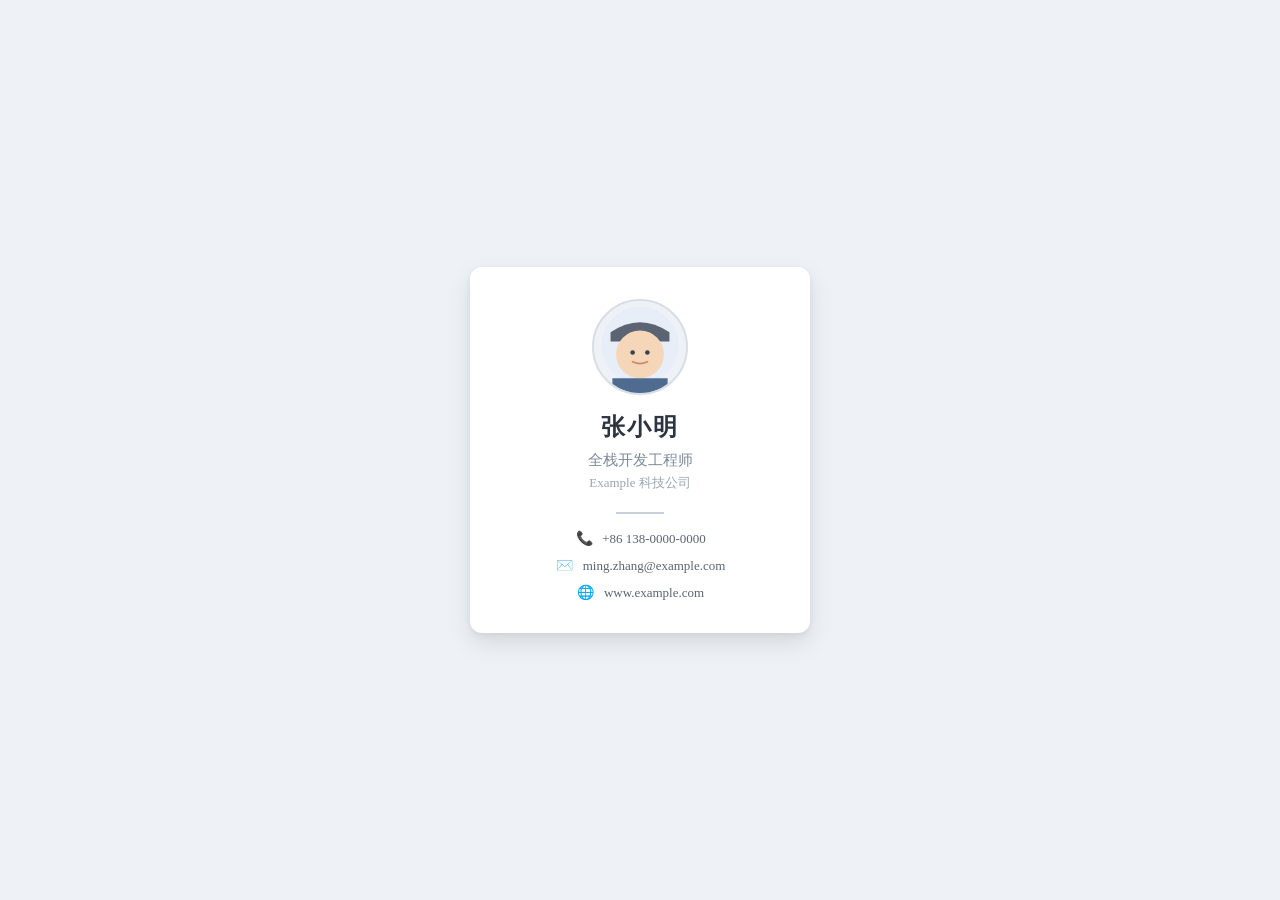
<file: index.html>
<!DOCTYPE html>
<html lang="zh-CN">
<head>
    <meta charset="UTF-8">
    <!-- 视口设置：保证在移动设备上也能正确缩放显示 -->
    <meta name="viewport" content="width=device-width, initial-scale=1.0">
    <title>个人名片</title>
    <!-- 引入外部独立样式文件（HTML 结构与 CSS 样式分离） -->
    <link rel="stylesheet" href="style.css">
</head>
<body>

    <!-- ============ 名片卡片 ============ -->
    <div class="card">

        <!-- 圆形头像：使用内联 SVG 绘制简约人物头像占位图 -->
        <div class="avatar" role="img" aria-label="用户头像">
            <svg viewBox="0 0 100 100" width="100" height="100" aria-hidden="true">
                <!-- 头部背景 -->
                <circle cx="50" cy="48" r="42" fill="#e8eef7"/>
                <!-- 头发 -->
                <path d="M 18 34 Q 50 12 82 34 L 82 44 L 18 44 Z" fill="#5b6472"/>
                <!-- 脸部 -->
                <circle cx="50" cy="58" r="26" fill="#f5d6b8"/>
                <!-- 眼睛 -->
                <circle cx="42" cy="56" r="2.5" fill="#3a4150"/>
                <circle cx="58" cy="56" r="2.5" fill="#3a4150"/>
                <!-- 微笑 -->
                <path d="M 42 66 Q 50 70 58 66" stroke="#c98d6a" stroke-width="2" fill="none" stroke-linecap="round"/>
                <!-- 身体背景 -->
                <path d="M 20 84 L 80 84 L 80 100 L 20 100 Z" fill="#4f6b8f"/>
            </svg>
        </div>

        <!-- 姓名与职位 -->
        <h1 class="name">张小明</h1>
        <p class="title">全栈开发工程师</p>
        <p class="company">Example 科技公司</p>

        <!-- 分隔线：将个人信息与联系方式区分开 -->
        <hr class="divider">

        <!-- 联系方式列表 -->
        <ul class="contact-list">
            <li class="contact-item">
                <span class="icon" aria-hidden="true">📞</span>
                <a href="tel:+8613800000000">+86 138-0000-0000</a>
            </li>
            <li class="contact-item">
                <span class="icon" aria-hidden="true">✉️</span>
                <a href="mailto:ming.zhang@example.com">ming.zhang@example.com</a>
            </li>
            <li class="contact-item">
                <span class="icon" aria-hidden="true">🌐</span>
                <a href="https://www.example.com" target="_blank" rel="noopener">www.example.com</a>
            </li>
        </ul>

    </div>

</body>
</html>
</file>
<file: style.css>
/* ==========================================================================
   简约风格个人名片 —— 独立样式文件
   布局：居中卡片式；卡片 12px 圆角 + 柔和阴影，悬停轻微上浮
   ========================================================================== */

/* ---------- 基础重置与全局设置 ---------- */
* {
    margin: 0;                     /* 清除所有元素的默认外边距 */
    padding: 0;                    /* 清除所有元素的默认内边距 */
    box-sizing: border-box;        /* 使宽高包含内边距与边框，方便计算 */
}

body {
    /* 使用 Flexbox 将卡片在视口内水平、垂直双居中 */
    display: flex;
    justify-content: center;       /* 水平居中 */
    align-items: center;           /* 垂直居中 */
    min-height: 100vh;             /* 至少占满一屏高度，避免内容溢出时居中失效 */
    background: #eef1f6;           /* 页面浅灰蓝底色，衬托卡片 */
}

/* ---------- 名片卡片主体 ---------- */
.card {
    width: 340px;                  /* 卡片固定宽度，保持简约紧凑的观感 */
    background: #ffffff;           /* 卡片白色背景 */
    border-radius: 12px;           /* 12px 圆角 */
    padding: 32px 24px;            /* 卡片内部留白：上下 32px，左右 24px */
    text-align: center;            /* 卡片内文字居中对齐 */

    /* 柔和多层阴影：
       第一层为贴近边缘的浅阴影，第二层为向外扩散的漫阴影，
       多层叠加可获得更自然的“漂浮”柔和效果 */
    box-shadow:
        0 2px 6px rgba(0, 0, 0, 0.06),
        0 10px 24px rgba(0, 0, 0, 0.10);

    /* 过渡动画：对位移与阴影变化做平滑过渡，使悬停效果不生硬 */
    transition: transform 0.3s ease, box-shadow 0.3s ease;
}

/* ---------- 悬停状态：卡片轻微上浮 ---------- */
.card:hover {
    transform: translateY(-6px);     /* 向上平移 6px，产生上浮效果 */
    box-shadow:
        0 6px 16px rgba(0, 0, 0, 0.10),
        0 18px 40px rgba(0, 0, 0, 0.16); /* 加深阴影，增强漂浮感 */
}

/* ---------- 圆形头像 ---------- */
.avatar {
    width: 96px;                   /* 头像容器宽度 */
    height: 96px;                  /* 头像容器高度 */
    margin: 0 auto;                /* 水平居中 */
    border-radius: 50%;            /* 50% 圆角形成正圆形 */
    overflow: hidden;              /* 裁切容器外溢的内容，配合圆形裁切 */
    display: flex;                 /* 用 Flex 使 SVG 填满并居中 */
    align-items: center;
    justify-content: center;
    border: 2px solid #d8dee6;     /* 浅灰色细边框，柔和勾勒头像边缘 */
    background: #eef1f6;           /* 背景色与页面呼应 */
}

.avatar svg {
    width: 100%;                   /* SVG 自适应填满头像容器 */
    height: 100%;
}

/* ---------- 姓名与职位 ---------- */
.name {
    margin-top: 16px;              /* 与头像保持间距 */
    font-size: 24px;
    font-weight: 700;              /* 粗体突出姓名 */
    color: #2c3440;                /* 深蓝灰，简约稳重 */
    letter-spacing: 2px;           /* 汉字略加字距，显得更精致 */
}

.title {
    margin-top: 8px;
    font-size: 15px;
    color: #7d8a99;                /* 灰色调弱化职位，突出层次 */
}

.company {
    margin-top: 4px;
    font-size: 13px;
    color: #9aa6b3;                /* 更浅的灰色，形成第三个层级 */
}

/* ---------- 分隔线 ---------- */
.divider {
    width: 48px;                   /* 短线而非通栏，简约精致 */
    margin: 20px auto 16px;        /* 水平居中，并控制上下间距 */
    border: none;                  /* 去掉默认的立体边框线 */
    border-top: 2px solid #c8d0da; /* 用上边框实现直线分隔效果 */
}

/* ---------- 联系方式列表 ---------- */
.contact-list {
    list-style: none;              /* 去掉默认列表圆点 */
    padding: 0;
}

.contact-item {
    display: flex;                 /* 图标与文字水平排布 */
    align-items: center;
    justify-content: center;
    gap: 8px;                      /* 图标与文字之间的间距 */
    margin-bottom: 10px;           /* 列表项之间留白 */
    font-size: 13px;
}

/* 清理最后一行的多余间距 */
.contact-item:last-child {
    margin-bottom: 0;
}

/* 图标统一设置为等宽宽度，使文字对齐 */
.icon {
    width: 20px;
    font-size: 14px;
}

/* 联系方式链接：简约配色 + 悬停变色反馈 */
.contact-item a {
    color: #5b6472;                /* 默认链接颜色 */
    text-decoration: none;         /* 去掉下划线，保持简约 */
    transition: color 0.2s ease;   /* 颜色过渡动画 */
}

.contact-item a:hover {
    color: #4f6b8f;                /* 悬停时变为品牌蓝 */
}
</file>
<file: business-card.css>
/* ==========================================================================
   简约风格个人名片 —— 独立样式文件
   布局：居中卡片式；卡片 12px 圆角 + 柔和阴影，悬停轻微上浮
   ========================================================================== */

/* ---------- 基础重置与全局设置 ---------- */
* {
    margin: 0;                     /* 清除所有元素的默认外边距 */
    padding: 0;                    /* 清除所有元素的默认内边距 */
    box-sizing: border-box;        /* 使宽高包含内边距与边框，方便计算 */
}

body {
    /* 使用 Flexbox 将卡片在视口内水平、垂直双居中 */
    display: flex;
    justify-content: center;       /* 水平居中 */
    align-items: center;           /* 垂直居中 */
    min-height: 100vh;             /* 至少占满一屏高度，避免内容溢出时居中失效 */
    background: #eef1f6;           /* 页面浅灰蓝底色，衬托卡片 */
}

/* ---------- 名片卡片主体 ---------- */
.card {
    width: 340px;                  /* 卡片固定宽度，保持简约紧凑的观感 */
    background: #ffffff;           /* 卡片白色背景 */
    border-radius: 12px;           /* 12px 圆角 */
    padding: 32px 24px;            /* 卡片内部留白：上下 32px，左右 24px */
    text-align: center;            /* 卡片内文字居中对齐 */

    /* 柔和多层阴影：
       第一层为贴近边缘的浅阴影，第二层为向外扩散的漫阴影，
       多层叠加可获得更自然的“漂浮”柔和效果 */
    box-shadow:
        0 2px 6px rgba(0, 0, 0, 0.06),
        0 10px 24px rgba(0, 0, 0, 0.10);

    /* 过渡动画：对位移与阴影变化做平滑过渡，使悬停效果不生硬 */
    transition: transform 0.3s ease, box-shadow 0.3s ease;
}

/* ---------- 悬停状态：卡片轻微上浮 ---------- */
.card:hover {
    transform: translateY(-6px);     /* 向上平移 6px，产生上浮效果 */
    box-shadow:
        0 6px 16px rgba(0, 0, 0, 0.10),
        0 18px 40px rgba(0, 0, 0, 0.16); /* 加深阴影，增强漂浮感 */
}

/* ---------- 圆形头像 ---------- */
.avatar {
    width: 96px;                   /* 头像容器宽度 */
    height: 96px;                  /* 头像容器高度 */
    margin: 0 auto;                /* 水平居中 */
    border-radius: 50%;            /* 50% 圆角形成正圆形 */
    overflow: hidden;              /* 裁切容器外溢的内容，配合圆形裁切 */
    display: flex;                 /* 用 Flex 使 SVG 填满并居中 */
    align-items: center;
    justify-content: center;
    border: 2px solid #d8dee6;     /* 浅灰色细边框，柔和勾勒头像边缘 */
    background: #eef1f6;           /* 背景色与页面呼应 */
}

.avatar svg {
    width: 100%;                   /* SVG 自适应填满头像容器 */
    height: 100%;
}

/* ---------- 姓名与职位 ---------- */
.name {
    margin-top: 16px;              /* 与头像保持间距 */
    font-size: 24px;
    font-weight: 700;              /* 粗体突出姓名 */
    color: #2c3440;                /* 深蓝灰，简约稳重 */
    letter-spacing: 2px;           /* 汉字略加字距，显得更精致 */
}

.title {
    margin-top: 8px;
    font-size: 15px;
    color: #7d8a99;                /* 灰色调弱化职位，突出层次 */
}

.company {
    margin-top: 4px;
    font-size: 13px;
    color: #9aa6b3;                /* 更浅的灰色，形成第三个层级 */
}

/* ---------- 分隔线 ---------- */
.divider {
    width: 48px;                   /* 短线而非通栏，简约精致 */
    margin: 20px auto 16px;        /* 水平居中，并控制上下间距 */
    border: none;                  /* 去掉默认的立体边框线 */
    border-top: 2px solid #c8d0da; /* 用上边框实现直线分隔效果 */
}

/* ---------- 联系方式列表 ---------- */
.contact-list {
    list-style: none;              /* 去掉默认列表圆点 */
    padding: 0;
}

.contact-item {
    display: flex;                 /* 图标与文字水平排布 */
    align-items: center;
    justify-content: center;
    gap: 8px;                      /* 图标与文字之间的间距 */
    margin-bottom: 10px;           /* 列表项之间留白 */
    font-size: 13px;
}

/* 清理最后一行的多余间距 */
.contact-item:last-child {
    margin-bottom: 0;
}

/* 图标统一设置为等宽宽度，使文字对齐 */
.icon {
    width: 20px;
    font-size: 14px;
}

/* 联系方式链接：简约配色 + 悬停变色反馈 */
.contact-item a {
    color: #5b6472;                /* 默认链接颜色 */
    text-decoration: none;         /* 去掉下划线，保持简约 */
    transition: color 0.2s ease;   /* 颜色过渡动画 */
}

.contact-item a:hover {
    color: #4f6b8f;                /* 悬停时变为品牌蓝 */
}
</file>
